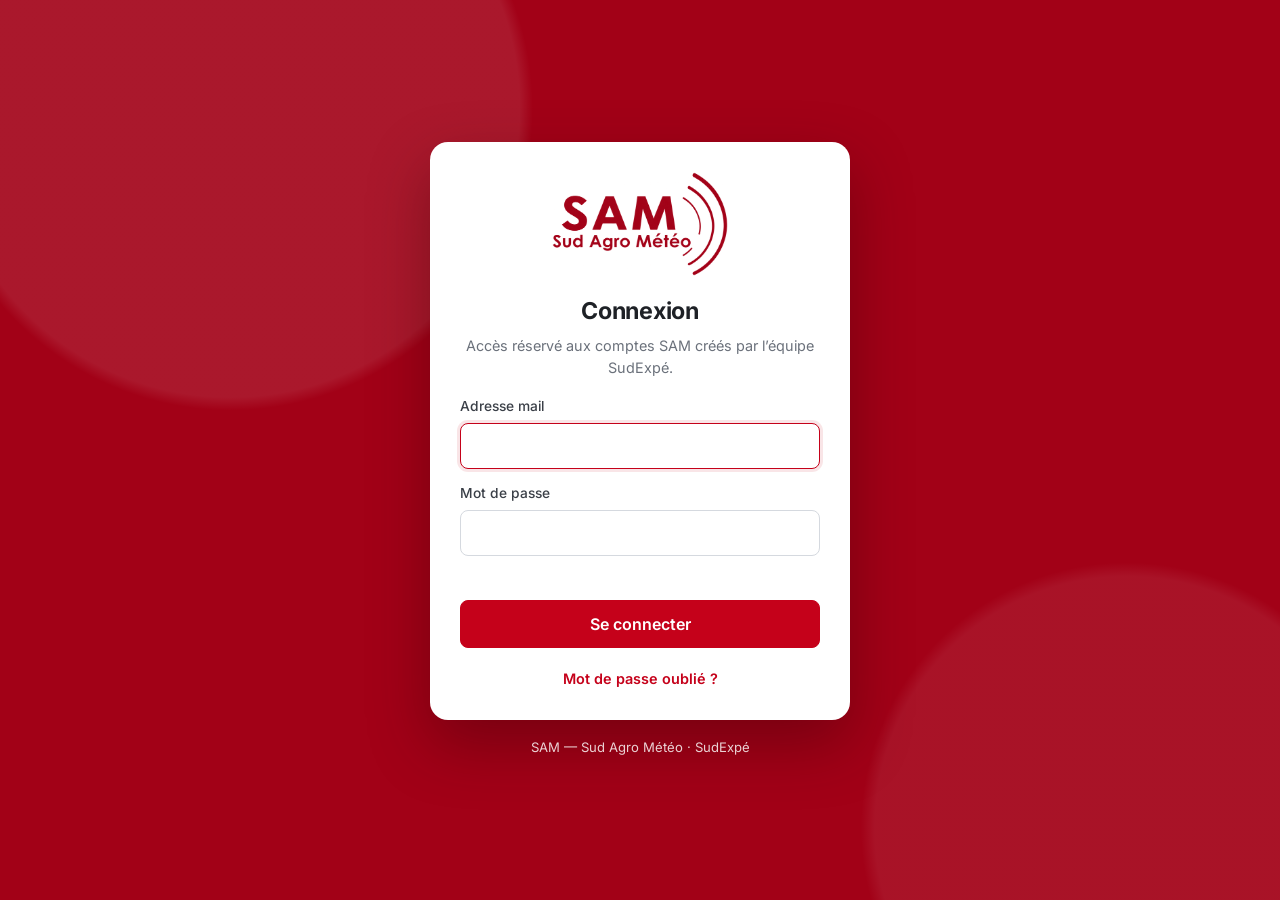
<file: index.html>
<!DOCTYPE html>
<html lang="fr">
<head>
  <meta charset="UTF-8">
  <meta name="viewport" content="width=device-width, initial-scale=1, viewport-fit=cover">
  <meta name="description" content="SAM Outils — indicateurs agroclimatiques, irrigation, bilan hydrique, phénologie, tavelure, piégeage et stations du réseau SAM. Sud Agro Météo, SudExpé.">
  <meta name="theme-color" content="#A20117">
  <meta name="mobile-web-app-capable" content="yes">
  <meta name="apple-mobile-web-app-capable" content="yes">
  <meta name="apple-mobile-web-app-status-bar-style" content="black-translucent">
  <meta name="apple-mobile-web-app-title" content="SAM Outils">
  <title>SAM Outils</title>
  <link rel="manifest" href="manifest.webmanifest">
  <link rel="icon" type="image/png" sizes="64x64" href="assets/img/favicon-64.png">
  <link rel="icon" type="image/png" sizes="32x32" href="assets/img/favicon-32.png">
  <link rel="apple-touch-icon" href="assets/img/apple-touch-icon.png">
  <link rel="preload" href="assets/fonts/inter-latin-wght-normal.woff2" as="font" type="font/woff2" crossorigin>
  <link rel="stylesheet" href="css/app.css?v=2026-11-13.3">
</head>
<body>
  <!-- Écran de connexion : l'application n'est accessible qu'aux comptes SAM -->
  <div class="sam-gate" id="sam-gate" hidden>
    <main class="sam-gate-card">
      <img class="sam-gate-logo" src="assets/img/logo-sam-rouge.png" alt="SAM — Sud Agro Météo" width="176" height="104">

      <section class="sam-gate-view" id="sam-gate-login-view">
        <h1>Connexion</h1>
        <p class="sam-gate-text">Accès réservé aux comptes SAM créés par l’équipe SudExpé.</p>
        <form class="sam-gate-form" id="sam-gate-login" novalidate>
          <label class="sam-field">Adresse mail<input id="sam-gate-email" type="email" autocomplete="username" inputmode="email" required></label>
          <label class="sam-field">Mot de passe<input id="sam-gate-password" type="password" autocomplete="current-password" required></label>
          <p class="sam-form-message" id="sam-gate-login-message" role="status"></p>
          <button class="sam-button sam-button-primary sam-gate-submit" type="submit" id="sam-gate-login-submit">Se connecter</button>
        </form>
        <button class="sam-gate-link" type="button" id="sam-gate-forgot">Mot de passe oublié ?</button>
      </section>

      <section class="sam-gate-view" id="sam-gate-reset-view" hidden>
        <h1>Mot de passe oublié</h1>
        <p class="sam-gate-text">Indiquez l’adresse de votre compte : vous recevrez un lien pour choisir un nouveau mot de passe.</p>
        <form class="sam-gate-form" id="sam-gate-reset" novalidate>
          <label class="sam-field">Adresse mail<input id="sam-gate-reset-email" type="email" autocomplete="username" inputmode="email" required></label>
          <p class="sam-form-message" id="sam-gate-reset-message" role="status"></p>
          <button class="sam-button sam-button-primary sam-gate-submit" type="submit" id="sam-gate-reset-submit">Recevoir le lien</button>
        </form>
        <button class="sam-gate-link" type="button" id="sam-gate-back">Retour à la connexion</button>
      </section>

      <section class="sam-gate-view" id="sam-gate-password-view" hidden>
        <h1 id="sam-gate-password-title">Choisir votre mot de passe</h1>
        <p class="sam-gate-text" id="sam-gate-password-text">Ce mot de passe vous servira à chaque connexion.</p>
        <form class="sam-gate-form" id="sam-gate-new-password" novalidate>
          <label class="sam-field">Nouveau mot de passe<input id="sam-gate-new" type="password" autocomplete="new-password" minlength="8" required></label>
          <label class="sam-field">Confirmer le mot de passe<input id="sam-gate-confirm" type="password" autocomplete="new-password" minlength="8" required></label>
          <p class="sam-form-message" id="sam-gate-password-message" role="status"></p>
          <button class="sam-button sam-button-primary sam-gate-submit" type="submit" id="sam-gate-password-submit">Enregistrer et continuer</button>
        </form>
      </section>
    </main>
    <p class="sam-gate-foot">SAM — Sud Agro Météo · SudExpé</p>
  </div>

  <div class="sam-app" id="sam-app" hidden>
    <aside class="sam-sidebar" id="sam-sidebar" aria-label="Stations du réseau SAM">
      <div class="sam-sidebar-inner">
        <a class="sam-brand" href="#/donnees" aria-label="SAM — Sud Agro Météo">
          <img src="assets/img/logo-sam-blanc.png" alt="SAM — Sud Agro Météo" width="210" height="124">
        </a>

        <div class="sam-side-title"><span data-icon="station"></span>Stations</div>
        <p class="sam-side-empty" id="sam-stations-status">Chargement…</p>
        <ul class="sam-stations" id="sam-stations-fav" aria-label="Stations favorites"></ul>
        <p class="sam-side-hint hidden" id="sam-stations-hint">Touchez l’étoile d’une station pour la garder en haut de la liste.</p>
        <button class="sam-side-more hidden" id="sam-stations-toggle" type="button" aria-expanded="false" aria-controls="sam-stations-more"></button>
        <div class="sam-stations-more" id="sam-stations-more" hidden>
          <ul class="sam-stations" id="sam-stations-others" aria-label="Autres stations"></ul>
          <p class="sam-side-subtitle hidden" id="sam-stations-pending-title">Pas encore installées</p>
          <ul class="sam-stations is-pending" id="sam-stations-pending" aria-label="Stations pas encore installées"></ul>
        </div>

        <div class="sam-side-foot">
          <span class="sam-side-foot-icon" data-icon="info"></span>
          <div class="sam-side-foot-text">
            <span id="sam-version">SAM v2.0.0</span>
            <span>© Sud Agro Météo</span>
          </div>
          <button class="sam-collapse" id="sam-collapse" type="button" aria-label="Replier le menu" title="Replier le menu"><span data-icon="chevronLeft"></span></button>
        </div>
      </div>
    </aside>
    <div class="sam-drawer-backdrop" id="sam-drawer-backdrop" hidden></div>

    <div class="sam-main-col">
      <header class="sam-topbar">
        <button class="sam-burger" id="sam-burger" type="button" aria-label="Afficher les stations" aria-controls="sam-sidebar" aria-expanded="false"><span data-icon="menu"></span></button>
        <button class="sam-expand" id="sam-expand" type="button" aria-label="Déplier le menu" title="Déplier le menu"><span data-icon="chevronRight"></span></button>
        <a class="sam-top-brand" id="sam-top-brand" href="#/indicateurs" aria-label="SAM — Sud Agro Météo, accueil">
          <img src="assets/img/logo-sam-blanc.png" alt="SAM — Sud Agro Météo" width="78" height="46">
        </a>
        <nav class="sam-topnav" aria-label="Sections">
          <a class="sam-topnav-link" id="sam-nav-donnees" href="#/donnees">Données</a>
          <a class="sam-topnav-link is-active" id="sam-nav-outils" href="#/indicateurs" aria-current="page"><span class="sam-nav-long">Outils SAM</span><span class="sam-nav-short">Outils</span></a>
          <a class="sam-topnav-link" id="sam-nav-carte" href="#/carte"><span class="sam-nav-long">Cartographie</span><span class="sam-nav-short">Carte</span></a>
          <a class="sam-topnav-link sam-nav-admin" id="sam-nav-admin" href="#/admin" title="Administration : comptes, stations, capteurs" hidden><span class="sam-nav-icon" data-icon="settings"></span><span class="sam-nav-label">Administration</span></a>
        </nav>
        <div class="sam-topright">
          <button class="sam-top-item sam-install hidden" id="sam-install" type="button" title="Installer l’application sur cet appareil"><span data-icon="install"></span><span class="sam-top-label">Installer</span></button>
          <a class="sam-top-item sam-perso" id="sam-perso" href="#/profil" title="Mon profil"><span data-icon="user"></span><span class="sam-top-label" id="sam-perso-email"></span></a>
          <button class="sam-top-item" id="sam-logout" type="button" title="Se déconnecter"><span data-icon="power"></span><span class="sam-top-label">Quitter</span></button>
        </div>
      </header>

      <main class="sam-content" id="sam-content">
        <div class="sam-install-banner hidden" id="sam-install-banner" role="region" aria-label="Installer l’application">
          <img src="assets/img/icon-192.png" alt="" width="44" height="44">
          <div class="sam-install-banner-text">
            <strong>Installer SAM Outils sur ce téléphone</strong>
            <span>L’appli rejoint vos applications et s’ouvre en plein écran, sans barre d’adresse.</span>
          </div>
          <button class="sam-button sam-button-primary" id="sam-install-banner-go" type="button">Installer</button>
          <button class="sam-icon-button sam-install-banner-close" id="sam-install-banner-close" type="button" aria-label="Masquer"><span data-icon="close"></span></button>
        </div>
        <div class="sam-page-head">
          <h1 class="sam-page-title" id="sam-title">SAM</h1>
          <span class="sam-mode-pill hidden" id="sam-mode-pill"></span>
        </div>

        <nav class="sam-tools" id="sam-tools" aria-label="Outils SAM"></nav>

        <div class="sam-filters-home" id="sam-filters-home">
          <section class="sam-filters" id="sam-filters" aria-label="Filtres">
            <div class="sam-filter" id="sam-filter-location">
              <span class="sam-filter-label" id="sam-location-label">Localisation</span>
              <button class="sam-filter-button" id="sam-location-button" type="button" aria-haspopup="dialog" aria-expanded="false">
                <span class="sam-filter-icon" data-icon="pin"></span>
                <span class="sam-filter-value" id="sam-location-value">—</span>
                <span class="sam-filter-caret" data-icon="chevronDown"></span>
              </button>
              <div class="sam-popover hidden" id="sam-location-popover" role="dialog" aria-label="Choisir un lieu"></div>
            </div>
            <div class="sam-filter" id="sam-filter-period">
              <span class="sam-filter-label">Période</span>
              <button class="sam-filter-button" id="sam-period-button" type="button" aria-haspopup="dialog" aria-expanded="false">
                <span class="sam-filter-icon" data-icon="calendar"></span>
                <span class="sam-filter-value" id="sam-period-value">—</span>
                <span class="sam-filter-caret" data-icon="chevronDown"></span>
              </button>
              <div class="sam-popover hidden" id="sam-period-popover" role="dialog" aria-label="Choisir une période"></div>
            </div>
            <div class="sam-filter-actions" id="sam-filter-actions"></div>
            <p class="sam-filter-hint" id="sam-filter-hint"></p>
          </section>
        </div>

        <div class="sam-tool-loading hidden" id="sam-tool-loading"><span class="sam-spinner"></span>Chargement…</div>
        <div id="sam-tool" class="tool-root"></div>
      </main>
    </div>
  </div>

  <dialog class="sam-dialog" id="sam-install-dialog" aria-labelledby="sam-install-title">
    <div class="sam-install-dialog">
      <div class="sam-dialog-head">
        <div>
          <p class="sam-kicker">Application</p>
          <h2 id="sam-install-title">Installer SAM Outils</h2>
        </div>
        <button class="sam-icon-button" type="button" id="sam-install-close" aria-label="Fermer"><span data-icon="close"></span></button>
      </div>
      <div id="sam-install-steps"></div>
      <button class="sam-button sam-button-primary" type="button" id="sam-install-ok">J’ai compris</button>
    </div>
  </dialog>

  <div class="sam-toast" id="sam-toast" role="status" aria-live="polite"></div>

  <noscript><p class="sam-noscript">SAM Outils nécessite JavaScript.</p></noscript>

  <script src="config.js"></script>
  <script src="assets/vendor/supabase-2.118.0.js"></script>
  <script src="assets/vendor/chart-4.4.7.umd.js"></script>
  <script type="module" src="js/main.js?v=2026-11-13.3"></script>
</body>
</html>
</file>
<file: css/app.css>
/* ==========================================================================
   SAM Outils — cadre commun (d'après la maquette « Outils SAM »)
   ========================================================================== */

@font-face {
  font-family: "Inter";
  font-style: normal;
  font-display: swap;
  font-weight: 100 900;
  src: url("../assets/fonts/inter-latin-wght-normal.woff2") format("woff2-variations");
  unicode-range: U+0000-00FF, U+0131, U+0152-0153, U+02BB-02BC, U+02C6, U+02DA, U+02DC, U+0304, U+0308, U+0329, U+2000-206F, U+20AC, U+2122, U+2191, U+2193, U+2212, U+2215, U+FEFF, U+FFFD;
}
@font-face {
  font-family: "Inter";
  font-style: normal;
  font-display: swap;
  font-weight: 100 900;
  src: url("../assets/fonts/inter-latin-ext-wght-normal.woff2") format("woff2-variations");
  unicode-range: U+0100-02BA, U+02BD-02C5, U+02C7-02CC, U+02CE-02D7, U+02DD-02FF, U+0304, U+0308, U+0329, U+1D00-1DBF, U+1E00-1E9F, U+1EF2-1EFF, U+2020, U+20A0-20AB, U+20AD-20C0, U+2113, U+2C60-2C7F, U+A720-A7FF;
}

:root {
  --sam-red-900: #a20117;
  --sam-red-800: #b5011a;
  --sam-red-700: #c5011a;
  --sam-red-600: #db0b1f;
  --sam-red-100: #f8d7da;
  --sam-red-50: #fcecee;
  --sam-ink: #1e2126;
  --sam-ink-2: #3a3f47;
  --sam-muted: #6b717b;
  --sam-line: #e5e7eb;
  --sam-line-2: #eef0f3;
  --sam-bg: #ffffff;
  --sam-bg-soft: #f7f7f9;
  --sam-green-700: #2e7d32;
  --sam-green-500: #57a53d;
  --sam-green-50: #edf7ec;
  --sam-blue-600: #2b79c2;
  --sam-shadow-sm: 0 1px 2px rgba(17, 24, 39, .05);
  --sam-shadow: 0 6px 20px rgba(17, 24, 39, .07);
  --sam-shadow-lg: 0 18px 44px rgba(17, 24, 39, .16);
  --sam-radius: 12px;
  --sam-radius-sm: 8px;
  --sam-sidebar-w: 294px;
  --sam-topbar-h: 66px;
  --sam-font: "Inter", system-ui, -apple-system, "Segoe UI", Roboto, Arial, sans-serif;
}

*, *::before, *::after { box-sizing: border-box; }
html { -webkit-text-size-adjust: 100%; }
body {
  margin: 0;
  min-height: 100dvh;
  font-family: var(--sam-font);
  font-size: 15px;
  line-height: 1.5;
  color: var(--sam-ink);
  background: var(--sam-bg);
  font-feature-settings: "cv11", "ss01";
}
button, input, select, textarea { font: inherit; color: inherit; }
button { cursor: pointer; }
img { max-width: 100%; }
.hidden, [hidden] { display: none !important; }
.sam-icon { display: block; flex: none; }
[data-icon] { display: inline-flex; align-items: center; justify-content: center; }

:focus-visible { outline: 2px solid var(--sam-red-700); outline-offset: 2px; }

/* --------------------------------------------------------------------------
   Grille générale
   -------------------------------------------------------------------------- */
.sam-app {
  display: grid;
  grid-template-columns: minmax(0, 1fr);
  min-height: 100dvh;
  background: var(--sam-bg);
}
.sam-app > .sam-sidebar { display: none; }
/* Bandeau rouge : uniquement dans l'onglet Données (stations). */
.sam-app.has-sidebar {
  grid-template-columns: var(--sam-sidebar-w) minmax(0, 1fr);
  background: linear-gradient(to right, var(--sam-red-900) var(--sam-sidebar-w), var(--sam-bg) var(--sam-sidebar-w));
}
.sam-app.has-sidebar > .sam-sidebar { display: block; }
.sam-app.has-sidebar.is-collapsed { grid-template-columns: 0 minmax(0, 1fr); background: var(--sam-bg); }
.sam-main-col { min-width: 0; display: flex; flex-direction: column; }

/* --------------------------------------------------------------------------
   Barre latérale (lieux)
   -------------------------------------------------------------------------- */
.sam-sidebar {
  position: sticky;
  top: 0;
  height: 100dvh;
  background: var(--sam-red-900);
  color: #fff;
  overflow: hidden;
  z-index: 40;
}
.sam-sidebar-inner {
  width: var(--sam-sidebar-w);
  height: 100%;
  display: flex;
  flex-direction: column;
  padding: 20px 18px 16px;
  overflow-y: auto;
  scrollbar-width: thin;
  scrollbar-color: rgba(255,255,255,.3) transparent;
}
.sam-app.is-collapsed .sam-sidebar-inner { visibility: hidden; }

.sam-brand { display: block; width: 214px; margin: 2px 0 20px 6px; }
.sam-brand img { display: block; width: 100%; height: auto; }

.sam-side-title {
  display: flex;
  align-items: center;
  gap: 10px;
  margin: 4px 4px 8px;
  padding-bottom: 12px;
  border-bottom: 1px solid rgba(255,255,255,.18);
  font-size: .95rem;
  font-weight: 700;
  letter-spacing: .02em;
  text-transform: uppercase;
}
.sam-side-empty { margin: 6px 6px 0; font-size: .86rem; opacity: .85; }
.sam-side-hint { margin: 10px 6px 0; font-size: .8rem; line-height: 1.45; opacity: .8; }
.sam-side-subtitle { margin: 14px 8px 4px; font-size: .74rem; font-weight: 700; letter-spacing: .06em; text-transform: uppercase; opacity: .7; }

.sam-stations { list-style: none; margin: 0; padding: 0; display: grid; grid-template-columns: minmax(0, 1fr); gap: 2px; }
.sam-stations:empty { display: none; }
.sam-station {
  position: relative;
  min-width: 0;
  display: flex;
  align-items: center;
  gap: 4px;
  border-radius: 9px;
}
.sam-station.is-current { background: var(--sam-red-700); box-shadow: inset 3px 0 0 #fff; }
.sam-station:not(.is-current):hover { background: rgba(255,255,255,.08); }
.sam-station-select {
  flex: 1;
  min-width: 0;
  display: flex;
  align-items: center;
  gap: 10px;
  padding: 11px 4px 11px 12px;
  border: 0;
  background: transparent;
  color: #fff;
  font-size: .95rem;
  font-weight: 500;
  text-align: left;
}
.sam-station-select span { min-width: 0; white-space: nowrap; overflow: hidden; text-overflow: ellipsis; }
.sam-station.is-current .sam-station-select { font-weight: 700; }
.sam-stations.is-pending .sam-station-select { opacity: .72; }
.sam-dot { flex: none; width: 9px; height: 9px; border-radius: 50%; background: #b8bcc4; box-shadow: 0 0 0 2px rgba(255,255,255,.18); }
.sam-dot.is-ok { background: #6fd36a; }
.sam-dot.is-late { background: #ffb547; }
.sam-dot.is-silent, .sam-dot.is-off, .sam-dot.is-never { background: #c9ccd2; }
.sam-dot.is-pending { background: transparent; border: 1.5px dashed rgba(255,255,255,.75); box-shadow: none; }

.sam-place-star {
  flex: none;
  display: inline-flex;
  align-items: center;
  justify-content: center;
  width: 36px;
  height: 36px;
  margin-right: 4px;
  border: 0;
  border-radius: 8px;
  background: transparent;
  color: #fff;
  opacity: .9;
}
.sam-place-star:hover { background: rgba(255,255,255,.14); opacity: 1; }
.sam-place-star .sam-icon { width: 20px; height: 20px; }
.sam-place-star[aria-pressed="false"] { opacity: .55; }
.sam-station:hover .sam-place-star[aria-pressed="false"], .sam-place-star:focus-visible { opacity: .95; }

.sam-side-more {
  display: flex;
  align-items: center;
  justify-content: space-between;
  gap: 8px;
  width: 100%;
  margin: 12px 0 6px;
  padding: 10px 12px;
  border: 1px solid rgba(255,255,255,.3);
  border-radius: 9px;
  background: transparent;
  color: #fff;
  font-size: .88rem;
  font-weight: 600;
  text-align: left;
}
.sam-side-more:hover { background: rgba(255,255,255,.1); }
.sam-side-more .sam-icon { transition: transform .15s; }
.sam-side-more[aria-expanded="true"] .sam-icon { transform: rotate(180deg); }
.sam-stations-more { display: grid; grid-template-columns: minmax(0, 1fr); gap: 2px; }

a.sam-top-item { text-decoration: none; }

.sam-side-foot {
  display: flex;
  align-items: center;
  gap: 12px;
  margin-top: auto;
  padding: 18px 4px 4px;
}
.sam-side-foot-icon { opacity: .95; }
.sam-side-foot-text { display: grid; flex: 1; font-size: .86rem; line-height: 1.35; }
.sam-side-foot-text span:last-child { opacity: .85; font-size: .8rem; }
.sam-collapse {
  display: inline-flex;
  align-items: center;
  justify-content: center;
  width: 44px;
  height: 44px;
  border: 0;
  border-radius: 50%;
  background: var(--sam-red-700);
  color: #fff;
  box-shadow: 0 4px 12px rgba(0,0,0,.18);
}

/* Bandeau d'installation (téléphones et tablettes) */
.sam-install-banner {
  display: flex;
  align-items: center;
  gap: 12px;
  margin: 0 0 18px;
  padding: 12px 12px 12px 14px;
  border: 1px solid var(--sam-red-100, #f6c9cf);
  border-radius: var(--sam-radius);
  background: #fff;
  box-shadow: var(--sam-shadow-sm);
}
.sam-install-banner.hidden { display: none; }
.sam-install-banner img { flex: none; width: 44px; height: 44px; border-radius: 11px; }
.sam-install-banner-text { display: grid; flex: 1; min-width: 0; gap: 2px; font-size: .86rem; color: var(--sam-muted); line-height: 1.35; }
.sam-install-banner-text strong { color: var(--sam-ink); font-size: .95rem; }
.sam-install-banner .sam-button { flex: none; }
.sam-install-banner-close { flex: none; }

/* Fenêtre d'aide à l'installation */
.sam-install-dialog { display: grid; gap: 14px; padding: 22px; }
.sam-install-dialog ol { margin: 0; padding-left: 1.25rem; display: grid; gap: 8px; font-size: .95rem; }
.sam-install-dialog p { margin: 0; color: var(--sam-muted); font-size: .88rem; }
.sam-install-dialog .sam-install-platform { margin: 4px 0 0; color: var(--sam-ink); font-size: .8rem; font-weight: 700; letter-spacing: .06em; text-transform: uppercase; }
.sam-install-dialog kbd { padding: 1px 6px; border: 1px solid var(--sam-line); border-radius: 6px; background: var(--sam-bg-soft); font: inherit; font-weight: 600; }
.sam-collapse:hover { filter: brightness(1.08); }

.sam-drawer-backdrop {
  position: fixed;
  inset: 0;
  z-index: 35;
  background: rgba(17, 24, 39, .42);
}

/* --------------------------------------------------------------------------
   Barre du haut
   -------------------------------------------------------------------------- */
.sam-topbar {
  position: sticky;
  top: 0;
  z-index: 30;
  display: flex;
  align-items: stretch;
  gap: 8px;
  min-height: var(--sam-topbar-h);
  padding: 0 24px 0 18px;
  padding-top: env(safe-area-inset-top);
  background: var(--sam-red-900);
  color: #fff;
}
.sam-burger, .sam-expand {
  display: none;
  align-items: center;
  justify-content: center;
  align-self: center;
  width: 42px;
  height: 42px;
  border: 0;
  border-radius: 10px;
  background: transparent;
  color: #fff;
}
.sam-burger:hover, .sam-expand:hover { background: rgba(255,255,255,.12); }
.sam-app.has-sidebar.is-collapsed .sam-expand { display: inline-flex; }

/* Logo dans la barre du haut quand le bandeau n'est pas affiché */
.sam-top-brand { display: none; align-items: center; align-self: center; flex: none; margin: 0 14px 0 6px; }
.sam-top-brand img { display: block; width: auto; height: 44px; }
.sam-app:not(.has-sidebar) .sam-top-brand,
.sam-app.has-sidebar.is-collapsed .sam-top-brand { display: inline-flex; }

.sam-topnav { display: flex; align-items: stretch; gap: 6px; }
.sam-topnav-link {
  position: relative;
  display: inline-flex;
  white-space: nowrap;
  align-items: center;
  padding: 0 18px;
  color: #fff;
  font-size: .98rem;
  font-weight: 700;
  letter-spacing: .02em;
  text-transform: uppercase;
  text-decoration: none;
}
.sam-topnav-link.is-active::after {
  content: "";
  position: absolute;
  left: 0;
  right: 0;
  bottom: 0;
  height: 4px;
  background: #fff;
}
.sam-nav-short { display: none; }
.is-disabled { opacity: .55; cursor: default; }

.sam-topright { display: flex; align-items: center; gap: 4px; margin-left: auto; }
.sam-top-item {
  display: inline-flex;
  align-items: center;
  gap: 10px;
  min-height: 44px;
  padding: 0 14px;
  border: 0;
  border-radius: 10px;
  background: transparent;
  color: #fff;
  font-size: .95rem;
  font-weight: 700;
  letter-spacing: .02em;
  text-transform: uppercase;
  white-space: nowrap;
}
.sam-perso .sam-top-label { text-transform: none; letter-spacing: 0; font-weight: 600; max-width: 260px; overflow: hidden; text-overflow: ellipsis; }
button.sam-top-item:hover, a.sam-top-item:hover { background: rgba(255,255,255,.12); }
.sam-perso.is-active { background: rgba(255,255,255,.16); }

/* --------------------------------------------------------------------------
   Contenu
   -------------------------------------------------------------------------- */
.sam-content {
  flex: 1;
  width: 100%;
  max-width: 1440px;
  margin-inline: auto;
  padding: 26px 38px 56px;
}
/* Sans bandeau (outils) ou bandeau replié : la page reste centrée et profite de la largeur. */
.sam-app:not(.has-sidebar) .sam-content,
.sam-app.has-sidebar.is-collapsed .sam-content { max-width: 1720px; }
.sam-page-head { display: flex; align-items: center; flex-wrap: wrap; gap: 12px 16px; margin-bottom: 20px; }
.sam-page-title {
  margin: 0;
  color: var(--sam-red-700);
  font-size: clamp(1.5rem, 1.1rem + 1.1vw, 1.9rem);
  font-weight: 700;
  letter-spacing: -.01em;
  line-height: 1.15;
}
.sam-mode-pill {
  display: inline-flex;
  align-items: center;
  gap: 6px;
  padding: 4px 11px;
  border-radius: 999px;
  background: var(--sam-bg-soft);
  border: 1px solid var(--sam-line);
  color: var(--sam-muted);
  font-size: .8rem;
  font-weight: 600;
}
.sam-mode-pill.is-admin { background: var(--sam-red-50); border-color: var(--sam-red-100); color: var(--sam-red-700); }

/* Cartes des outils */
.sam-tools {
  display: grid;
  grid-template-columns: repeat(6, minmax(0, 1fr));
  gap: 16px;
  margin-bottom: 18px;
}
.sam-tool-card {
  display: flex;
  align-items: center;
  gap: 12px;
  min-height: 86px;
  padding: 14px 14px;
  border: 1px solid var(--sam-line);
  border-radius: var(--sam-radius);
  background: #fff;
  color: var(--sam-ink);
  text-decoration: none;
  box-shadow: var(--sam-shadow-sm);
  transition: border-color .15s, box-shadow .15s, transform .15s;
}
.sam-tool-card:hover { border-color: #d3d6dc; box-shadow: var(--sam-shadow); transform: translateY(-1px); }
.sam-tool-card.is-active { border: 2px solid var(--sam-red-700); padding: 13px 13px; color: var(--sam-red-700); box-shadow: 0 6px 18px rgba(197, 1, 26, .12); }
.sam-tool-card-icon { flex: none; display: inline-flex; }
.sam-tool-card-icon img { display: block; width: 40px; height: 40px; object-fit: contain; }
.sam-tool-card-label { min-width: 0; font-size: .95rem; font-weight: 600; line-height: 1.3; overflow-wrap: normal; hyphens: manual; }

/* Filtres */
.sam-filters {
  position: relative;
  display: flex;
  flex-wrap: wrap;
  align-items: flex-end;
  gap: 14px 34px;
  padding: 18px 22px;
  margin-bottom: 22px;
  border: 1px solid var(--sam-line);
  border-radius: var(--sam-radius);
  background: #fff;
  box-shadow: var(--sam-shadow-sm);
}
.sam-filters.is-embedded {
  margin: 0;
  padding: 0;
  border: 0;
  border-radius: 0;
  background: transparent;
  box-shadow: none;
}
.sam-filter { position: relative; display: grid; gap: 7px; }
.sam-filter-label { padding-left: 2px; color: var(--sam-ink-2); font-size: .87rem; font-weight: 500; }
.sam-filter-button {
  display: inline-flex;
  align-items: center;
  gap: 12px;
  min-width: 290px;
  min-height: 46px;
  padding: 0 14px;
  border: 1px solid var(--sam-line);
  border-radius: 9px;
  background: #fff;
  color: var(--sam-ink);
  font-size: 1rem;
  font-weight: 500;
  text-align: left;
}
.sam-filter-button:hover { border-color: #cdd1d7; }
.sam-filter-button[aria-expanded="true"] { border-color: var(--sam-red-700); box-shadow: 0 0 0 3px rgba(197,1,26,.1); }
.sam-filter-icon { color: var(--sam-ink-2); padding-right: 12px; border-right: 1px solid var(--sam-line); align-self: stretch; }
.sam-filter-value { flex: 1; white-space: nowrap; overflow: hidden; text-overflow: ellipsis; }
.sam-filter-caret { color: var(--sam-ink-2); }
.sam-filter-actions { display: flex; flex-wrap: wrap; align-items: flex-end; gap: 10px; }
.sam-filter-actions:empty { display: none; }
.sam-filter-action {
  display: inline-flex;
  align-items: center;
  justify-content: center;
  gap: 8px;
  min-height: 46px;
  padding: 0 18px;
  border: 1px solid var(--sam-red-700);
  border-radius: 9px;
  background: var(--sam-red-700);
  color: #fff;
  font: inherit;
  font-size: .95rem;
  font-weight: 600;
  white-space: nowrap;
  cursor: pointer;
}
.sam-filter-action:hover { background: var(--sam-red-800, #a10016); border-color: var(--sam-red-800, #a10016); }
.sam-filter-action:focus-visible { outline: 3px solid rgba(197,1,26,.25); outline-offset: 2px; }
.sam-filter-action.hidden { display: none; }
.sam-filter-action-plus { font-size: 1.25rem; line-height: 1; font-weight: 500; }
.sam-filter-hint { flex-basis: 100%; margin: -4px 0 0; color: var(--sam-muted); font-size: .82rem; }
.sam-filter-hint:empty { display: none; }

.sam-popover {
  position: absolute;
  top: calc(100% + 8px);
  left: 0;
  z-index: 60;
  width: min(380px, calc(100vw - 24px));
  max-height: min(520px, 70vh);
  overflow-y: auto;
  padding: 14px;
  border: 1px solid var(--sam-line);
  border-radius: 12px;
  background: #fff;
  box-shadow: var(--sam-shadow-lg);
}
.sam-pop-section + .sam-pop-section { margin-top: 14px; padding-top: 12px; border-top: 1px solid var(--sam-line-2); }
.sam-pop-title { margin: 0 0 8px; color: var(--sam-muted); font-size: .76rem; font-weight: 700; letter-spacing: .06em; text-transform: uppercase; }
.sam-pop-search { display: flex; gap: 8px; }
.sam-pop-search input { flex: 1; min-width: 0; }
.sam-pop-list { display: grid; gap: 2px; }
.sam-pop-option {
  display: flex;
  align-items: center;
  gap: 10px;
  width: 100%;
  min-height: 40px;
  padding: 8px 10px;
  border: 0;
  border-radius: 8px;
  background: transparent;
  text-align: left;
  font-size: .95rem;
}
.sam-pop-option:hover { background: var(--sam-bg-soft); }
.sam-pop-option.is-selected { background: var(--sam-red-50); color: var(--sam-red-700); font-weight: 600; }
.sam-pop-option small { display: block; color: var(--sam-muted); font-weight: 400; font-size: .78rem; }
.sam-pop-option .sam-pop-main { flex: 1; min-width: 0; }
.sam-pop-option .sam-pop-dates { color: var(--sam-muted); font-size: .8rem; font-weight: 500; white-space: nowrap; }
.sam-pop-option.is-selected .sam-pop-dates { color: var(--sam-red-700); }
.sam-pop-place { display: flex; align-items: center; gap: 2px; border-radius: 8px; }
.sam-pop-place .sam-pop-option { flex: 1; min-width: 0; }
.sam-pop-icon {
  flex: none;
  display: inline-flex;
  align-items: center;
  justify-content: center;
  width: 34px;
  height: 34px;
  border: 0;
  border-radius: 8px;
  background: transparent;
  color: #9aa0a8;
}
.sam-pop-icon:hover { background: var(--sam-bg-soft); color: var(--sam-ink-2); }
.sam-pop-icon.is-on { color: var(--sam-red-700); }
.sam-pop-icon .sam-icon { width: 18px; height: 18px; }
.sam-pop-icon-spacer { flex: none; width: 34px; }
.sam-radio-dot { width: 16px; height: 16px; flex: none; border: 2px solid #c6cad1; border-radius: 50%; }
.is-selected .sam-radio-dot { border: 5px solid var(--sam-red-700); }
.sam-pop-dates-form { display: grid; grid-template-columns: 1fr 1fr; gap: 10px; }
.sam-pop-dates-form .sam-button { grid-column: 1 / -1; }
.sam-pop-note { margin: 8px 0 0; color: var(--sam-muted); font-size: .78rem; }
.sam-pop-message { margin: 6px 0 0; font-size: .82rem; color: var(--sam-muted); }

/* Champs et boutons communs du cadre */
.sam-field { display: grid; gap: 6px; color: var(--sam-ink-2); font-size: .86rem; font-weight: 500; }
.sam-field input, .sam-input {
  width: 100%;
  min-height: 42px;
  padding: 0 12px;
  border: 1px solid #d5d9df;
  border-radius: 8px;
  background: #fff;
  color: var(--sam-ink);
  font-size: .97rem;
}
.sam-field input:focus, .sam-input:focus { outline: none; border-color: var(--sam-red-700); box-shadow: 0 0 0 3px rgba(197,1,26,.1); }
.sam-button {
  display: inline-flex;
  align-items: center;
  justify-content: center;
  gap: 8px;
  min-height: 42px;
  padding: 0 16px;
  border: 1px solid var(--sam-line);
  border-radius: 8px;
  background: #fff;
  color: var(--sam-ink);
  font-weight: 600;
  font-size: .93rem;
}
.sam-button:hover { border-color: #cbd0d6; background: var(--sam-bg-soft); }
.sam-button-primary { border-color: var(--sam-red-700); background: var(--sam-red-700); color: #fff; }
.sam-button-primary:hover { border-color: var(--sam-red-800); background: var(--sam-red-800); }
.sam-button:disabled { opacity: .6; cursor: default; }
.sam-icon-button {
  display: inline-flex;
  align-items: center;
  justify-content: center;
  width: 38px;
  height: 38px;
  border: 0;
  border-radius: 8px;
  background: transparent;
  color: var(--sam-ink-2);
}
.sam-icon-button:hover { background: var(--sam-bg-soft); }

/* Fenêtres */
.sam-dialog {
  width: min(440px, calc(100vw - 24px));
  padding: 0;
  border: 0;
  border-radius: 16px;
  box-shadow: var(--sam-shadow-lg);
  color: var(--sam-ink);
}
.sam-dialog::backdrop { background: rgba(17, 24, 39, .45); }
.sam-dialog-head { display: flex; align-items: flex-start; justify-content: space-between; gap: 12px; }
.sam-dialog-head h2 { margin: 2px 0 0; font-size: 1.35rem; }
.sam-kicker { margin: 0; color: var(--sam-red-700); font-size: .74rem; font-weight: 800; letter-spacing: .1em; text-transform: uppercase; }
.sam-dialog-text, .sam-dialog-note { margin: 0; color: var(--sam-muted); font-size: .88rem; }
.sam-dialog-note { font-size: .8rem; }
.sam-form-message { margin: 0; min-height: 1.2em; font-size: .88rem; color: var(--sam-muted); }
.sam-form-message.is-error { color: var(--sam-red-700); }

/* Écran de connexion */
body.is-gated { background: var(--sam-red-900); }
.sam-gate {
  display: flex;
  flex-direction: column;
  align-items: center;
  justify-content: center;
  gap: 18px;
  min-height: 100dvh;
  padding: calc(24px + env(safe-area-inset-top)) 16px calc(24px + env(safe-area-inset-bottom));
  background:
    radial-gradient(circle at 18% 12%, rgba(255,255,255,.09) 0 22%, transparent 23%),
    radial-gradient(circle at 88% 92%, rgba(255,255,255,.07) 0 18%, transparent 19%),
    var(--sam-red-900);
}
.sam-gate[hidden] { display: none !important; }
.sam-gate-card {
  width: min(420px, 100%);
  padding: 30px 30px 24px;
  border-radius: 18px;
  background: #fff;
  box-shadow: 0 24px 60px rgba(40, 0, 6, .35);
}
.sam-gate-logo { display: block; width: 176px; height: auto; margin: 0 auto 18px; }
.sam-gate-view h1 { margin: 0 0 6px; font-size: 1.45rem; letter-spacing: -.01em; text-align: center; }
.sam-gate-text { margin: 0 0 18px; color: var(--sam-muted); font-size: .9rem; text-align: center; }
.sam-gate-form { display: grid; gap: 14px; }
.sam-gate-form .sam-field input { min-height: 46px; font-size: 1rem; }
.sam-gate-submit { min-height: 48px; font-size: 1rem; }
.sam-gate-link {
  display: block;
  margin: 14px auto 0;
  padding: 6px 8px;
  border: 0;
  background: transparent;
  color: var(--sam-red-700);
  font-size: .9rem;
  font-weight: 600;
}
.sam-gate-link:hover { text-decoration: underline; }
.sam-gate-foot { margin: 0; color: rgba(255,255,255,.82); font-size: .82rem; }

/* Bloc « suivi assuré par l'équipe SudExpé » (phénologie, tavelure) */
.sam-team-note {
  margin: 0 0 18px;
  padding: 16px 20px;
  border: 1px solid var(--sam-line);
  border-radius: var(--sam-radius);
  background: #fff;
  box-shadow: var(--sam-shadow-sm);
}
.sam-team-note p { margin: 0; color: var(--sam-muted); font-size: .92rem; }
.sam-team-note .sam-team-kicker { margin: 0 0 4px; color: var(--sam-red-700); font-size: .74rem; font-weight: 800; letter-spacing: .1em; text-transform: uppercase; }

/* Bouton de téléchargement (« CSV », « PNG », « SVG ») : même aspect dans tous les outils */
.tool-root button.sam-csv-button {
  display: inline-flex;
  align-items: center;
  justify-content: center;
  flex: none;
  gap: 6px;
  width: auto;
  min-width: 0;
  min-height: 32px;
  margin: 0;
  padding: 0 11px;
  border: 1px solid var(--sam-line);
  border-radius: 9px;
  background: #fff;
  color: var(--sam-ink);
  box-shadow: none;
  filter: none;
  font: inherit;
  font-size: .8rem;
  font-weight: 650;
  line-height: 1;
  letter-spacing: .02em;
  white-space: nowrap;
  cursor: pointer;
}
.tool-root button.sam-csv-button:hover { border-color: var(--sam-red-700); background: #fff; color: var(--sam-red-700); }
.tool-root button.sam-csv-button:disabled { opacity: .55; cursor: progress; }
.tool-root .sam-download-group { display: inline-flex; flex-wrap: wrap; align-items: center; gap: 6px; }

/* Zoom des graphiques : bouton « Tout afficher » dans le coin, visible une fois zoomé */
.tool-root button.sam-zoom-reset {
  position: absolute;
  top: 6px;
  right: 6px;
  z-index: 3;
  display: inline-flex;
  align-items: center;
  gap: 5px;
  width: auto;
  min-width: 0;
  min-height: 30px;
  margin: 0;
  padding: 0 10px 0 8px;
  border: 1px solid var(--sam-line);
  border-radius: 999px;
  background: rgba(255, 255, 255, .95);
  color: var(--sam-ink-2);
  box-shadow: 0 2px 8px rgba(17, 24, 39, .14);
  filter: none;
  font: inherit;
  font-size: .78rem;
  font-weight: 650;
  line-height: 1;
  white-space: nowrap;
  cursor: pointer;
}
.tool-root button.sam-zoom-reset svg { width: 14px; height: 14px; flex: none; }
.tool-root button.sam-zoom-reset:hover { border-color: var(--sam-red-700); color: var(--sam-red-700); background: #fff; }
.tool-root button.sam-zoom-reset[hidden] { display: none; }

/* Notifications */
.sam-toast {
  position: fixed;
  left: 50%;
  bottom: calc(22px + env(safe-area-inset-bottom));
  z-index: 100;
  max-width: min(520px, calc(100vw - 24px));
  padding: 12px 18px;
  border-radius: 10px;
  background: #1f2329;
  color: #fff;
  font-size: .92rem;
  box-shadow: var(--sam-shadow-lg);
  opacity: 0;
  pointer-events: none;
  transform: translate(-50%, 12px);
  transition: opacity .2s, transform .2s;
}
.sam-toast.is-visible { opacity: 1; transform: translate(-50%, 0); }

.sam-tool-loading { display: flex; align-items: center; gap: 10px; padding: 30px 4px; color: var(--sam-muted); }
.sam-spinner {
  width: 18px;
  height: 18px;
  border: 2px solid var(--sam-line);
  border-top-color: var(--sam-red-700);
  border-radius: 50%;
  animation: sam-spin .8s linear infinite;
}
@keyframes sam-spin { to { transform: rotate(360deg); } }

.tool-root { min-height: 40vh; }
.sam-tool-error {
  padding: 18px 20px;
  border: 1px solid var(--sam-red-100);
  border-radius: var(--sam-radius);
  background: var(--sam-red-50);
  color: var(--sam-red-800);
}
.sam-noscript { padding: 20px; }

/* --------------------------------------------------------------------------
   Adaptations écran
   -------------------------------------------------------------------------- */
@media (max-width: 1760px) {
  .sam-tools { gap: 12px; }
  .sam-tool-card { gap: 10px; padding: 12px; }
  .sam-tool-card.is-active { padding: 11px; }
  .sam-tool-card-icon img { width: 34px; height: 34px; }
  .sam-tool-card-label { font-size: .9rem; }
}

@media (max-width: 1360px) {
  .sam-tools { grid-template-columns: repeat(3, minmax(0, 1fr)); gap: 16px; }
}

/* Onglet « Administration » (administrateurs) : engrenage + libellé, engrenage seul si la place manque */
.sam-topnav-link.sam-nav-admin { display: inline-flex; align-items: center; gap: 7px; }
.sam-topnav-link.sam-nav-admin[hidden] { display: none !important; }
.sam-nav-admin .sam-nav-icon { display: inline-flex; }
.sam-nav-admin .sam-nav-icon svg { width: 19px; height: 19px; }

.sr-only { position: absolute; width: 1px; height: 1px; padding: 0; margin: -1px; overflow: hidden; clip: rect(0, 0, 0, 0); white-space: nowrap; border: 0; }

/* Barre du haut : l'adresse mail laisse la place aux trois onglets (elle reste en info-bulle). */
@media (max-width: 1240px) {
  .sam-perso .sam-top-label { display: none; }
}
@media (max-width: 1320px) {
  .sam-nav-admin .sam-nav-label { display: none; }
}

@media (min-width: 761px) and (max-width: 900px) {
  .sam-topbar { padding: 0 12px 0 10px; }
  .sam-topnav { gap: 2px; }
  .sam-topnav-link { padding: 0 12px; }
  .sam-top-item .sam-top-label { display: none; }
}

@media (max-width: 1100px) {
  .sam-app, .sam-app.has-sidebar, .sam-app.has-sidebar.is-collapsed { grid-template-columns: minmax(0, 1fr); background: var(--sam-bg); }
  .sam-app .sam-top-brand { display: inline-flex; }
  .sam-sidebar {
    position: fixed;
    top: 0;
    bottom: 0;
    left: 0;
    width: var(--sam-sidebar-w);
    max-width: 88vw;
    transform: translateX(-102%);
    transition: transform .22s ease;
    box-shadow: var(--sam-shadow-lg);
  }
  .sam-sidebar-inner { width: 100%; padding-top: calc(18px + env(safe-area-inset-top)); }
  .sam-app.is-collapsed .sam-sidebar-inner { visibility: visible; }
  .sam-app.drawer-open .sam-sidebar { transform: none; }
  .sam-app.has-sidebar .sam-burger { display: inline-flex; }
  .sam-app.has-sidebar.is-collapsed .sam-expand, .sam-collapse { display: none; }
  .sam-content { padding: 22px 22px 48px; }
}

@media (max-width: 760px) {
  body { font-size: 15px; }
  .sam-topbar { padding: 0 8px; padding-top: env(safe-area-inset-top); gap: 2px; min-height: 58px; }
  .sam-topnav-link { padding: 0 9px; font-size: .84rem; }
  .sam-nav-long { display: none; }
  .sam-nav-short { display: inline; }
  .sam-topnav-link.is-disabled { display: none; }
  .sam-top-item { padding: 0 10px; }
  .sam-top-item.is-disabled { display: none; }
  .sam-top-label { display: none; }
  .sam-top-brand { margin: 0 4px 0 2px; }
  .sam-top-brand img { height: 32px; }
  /* Onglet Données sur téléphone : le logo est dans le tiroir des stations. */
  .sam-app.has-sidebar .sam-top-brand { display: none; }
  .sam-gate-card { padding: 24px 20px 18px; }
  .sam-content { padding: 16px 14px 40px; }
  .sam-page-head { margin-bottom: 14px; }
  .sam-tools {
    display: flex;
    gap: 10px;
    margin: 0 -14px 14px;
    padding: 2px 14px 6px;
    overflow-x: auto;
    scroll-snap-type: x proximity;
    scrollbar-width: none;
  }
  .sam-tools::-webkit-scrollbar { display: none; }
  .sam-tool-card { flex: 0 0 auto; min-height: 60px; padding: 9px 14px 9px 10px; gap: 10px; scroll-snap-align: start; }
  .sam-tool-card.is-active { padding: 8px 13px 8px 9px; }
  .sam-tool-card-icon .sam-icon, .sam-tool-card-icon img { width: 28px; height: 28px; }
  .sam-tool-card-label { font-size: .88rem; white-space: nowrap; }
  .sam-tool-card-label br { display: none; }
  .sam-filters { padding: 14px; gap: 12px; }
  .sam-install-banner { flex-wrap: wrap; }
  .sam-install-banner-text { flex-basis: calc(100% - 110px); }
  .sam-install-banner .sam-button { flex: 1; min-height: 42px; }
  .sam-filter { width: 100%; }
  .sam-filter-button { width: 100%; min-width: 0; }
  .sam-popover { position: fixed; top: auto; left: 8px; right: 8px; bottom: calc(8px + env(safe-area-inset-bottom)); width: auto; max-height: 72vh; }
}

/* Trois onglets + profil + déconnexion sur un téléphone : on resserre. */
/* Administrateurs sur téléphone : 4 onglets ; la déconnexion reste dans « Mon profil ». */
@media (max-width: 520px) {
  .sam-app.is-admin #sam-logout { display: none; }
}

@media (max-width: 430px) {
  .sam-topnav { gap: 0; }
  .sam-topnav-link { padding: 0 8px; }
  .sam-topright { gap: 0; }
  .sam-top-item { padding: 0 9px; }
}

@media (max-width: 370px) {
  .sam-topnav-link { padding: 0 6px; font-size: .78rem; letter-spacing: .01em; }
  .sam-top-item { padding: 0 7px; }
  .sam-app:not(.has-sidebar) .sam-top-brand img { height: 28px; }
}
</file>
